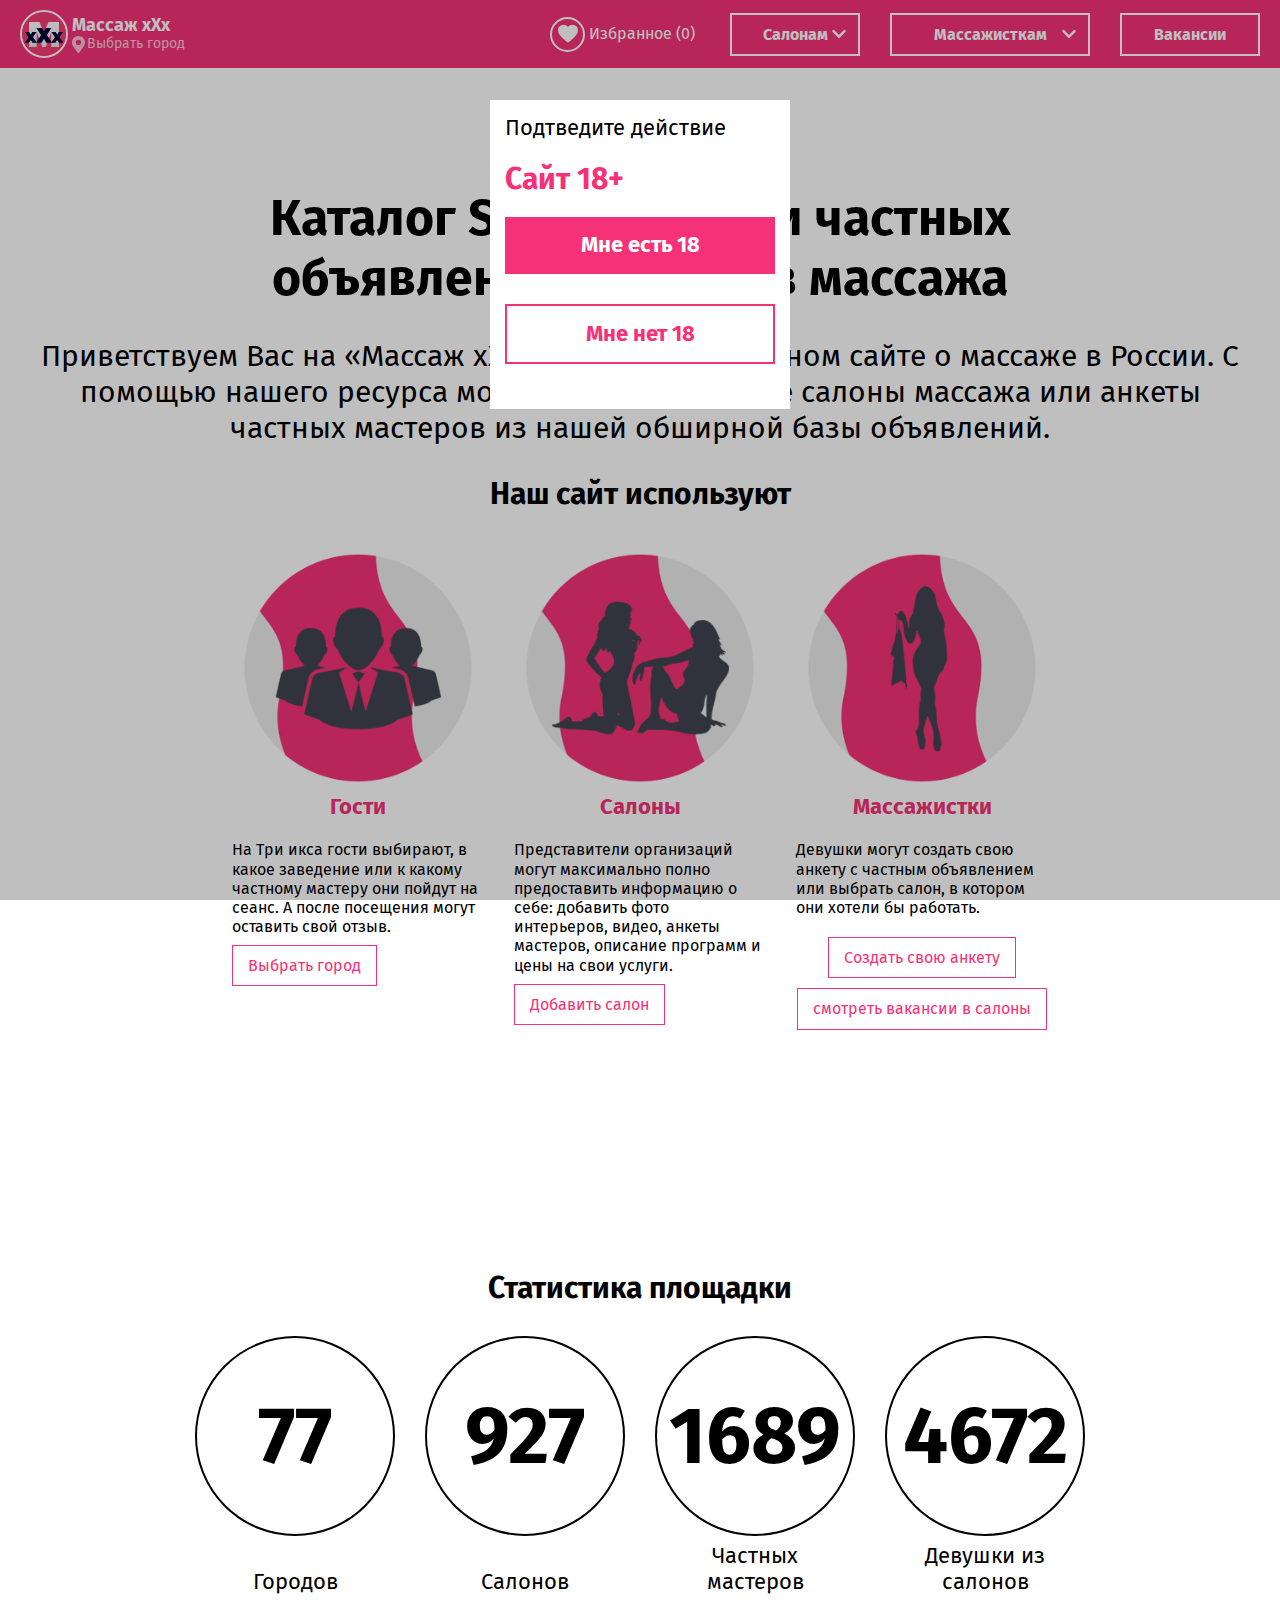
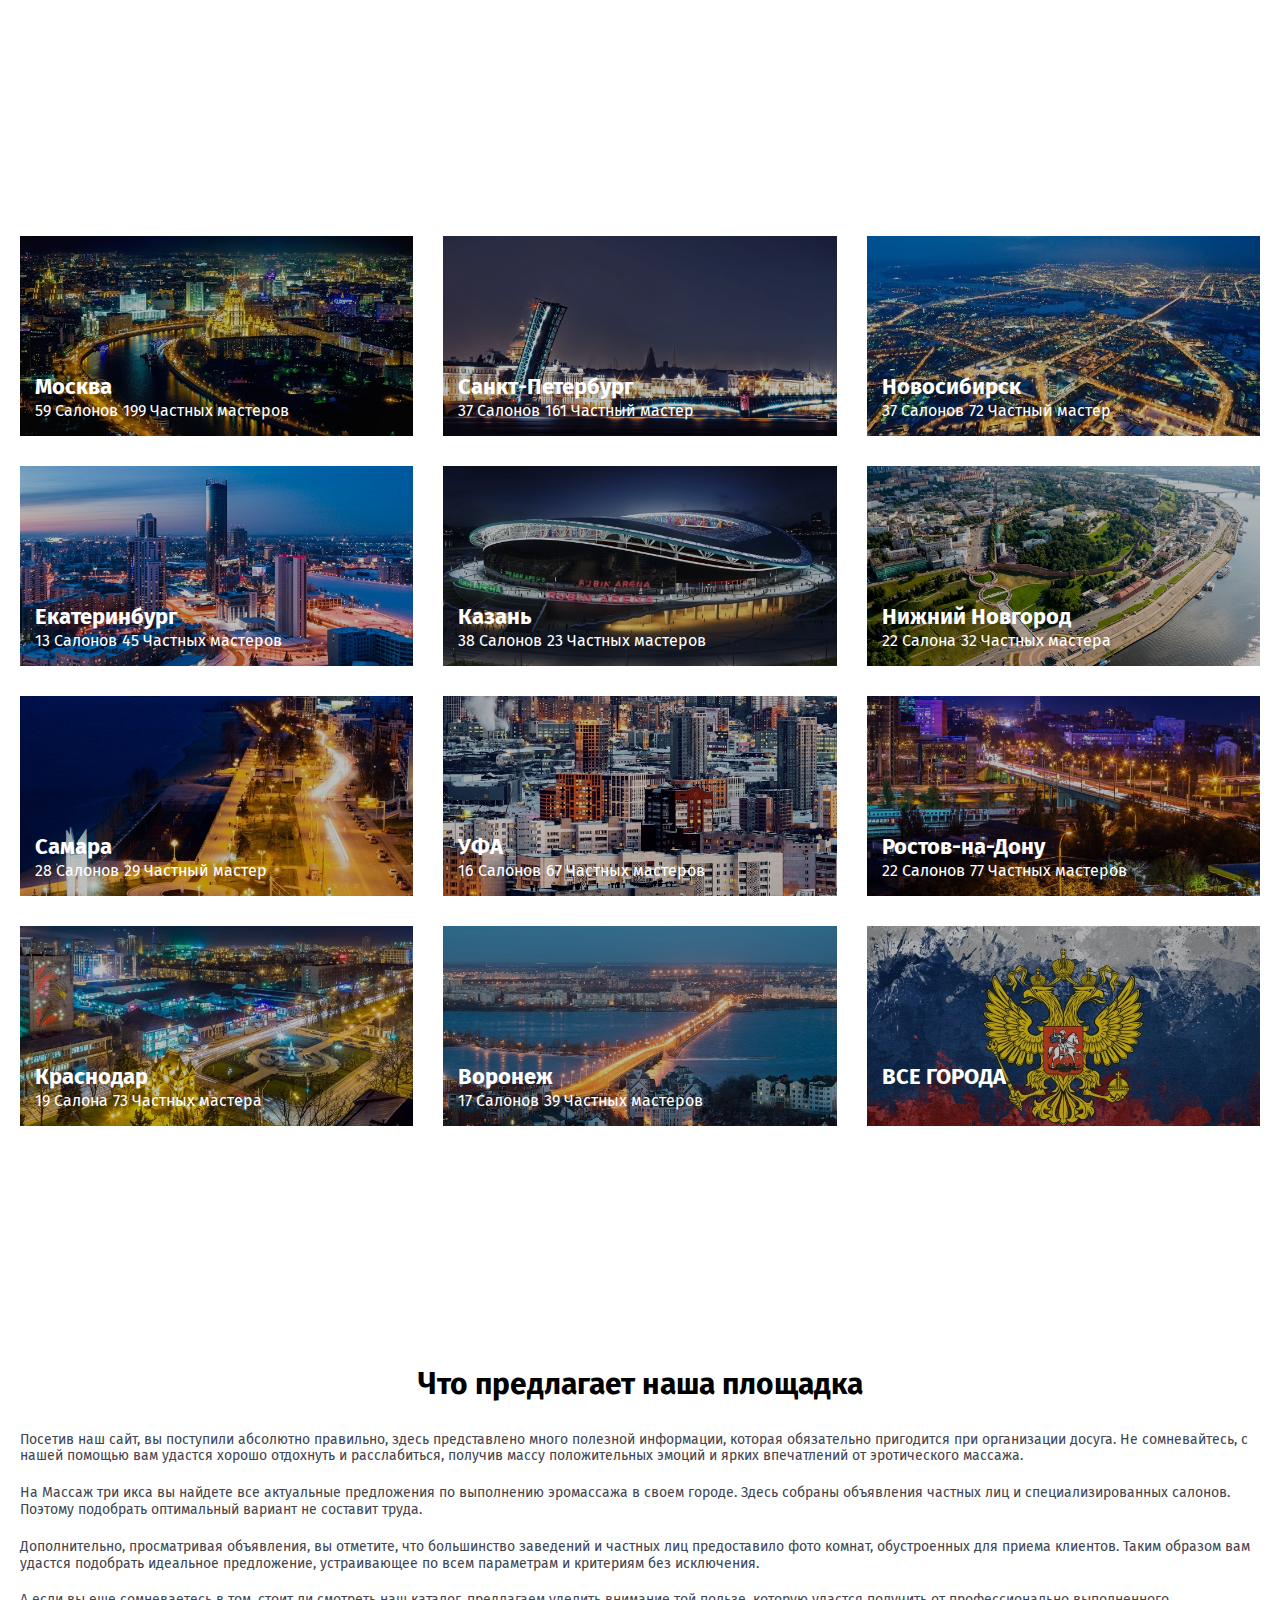
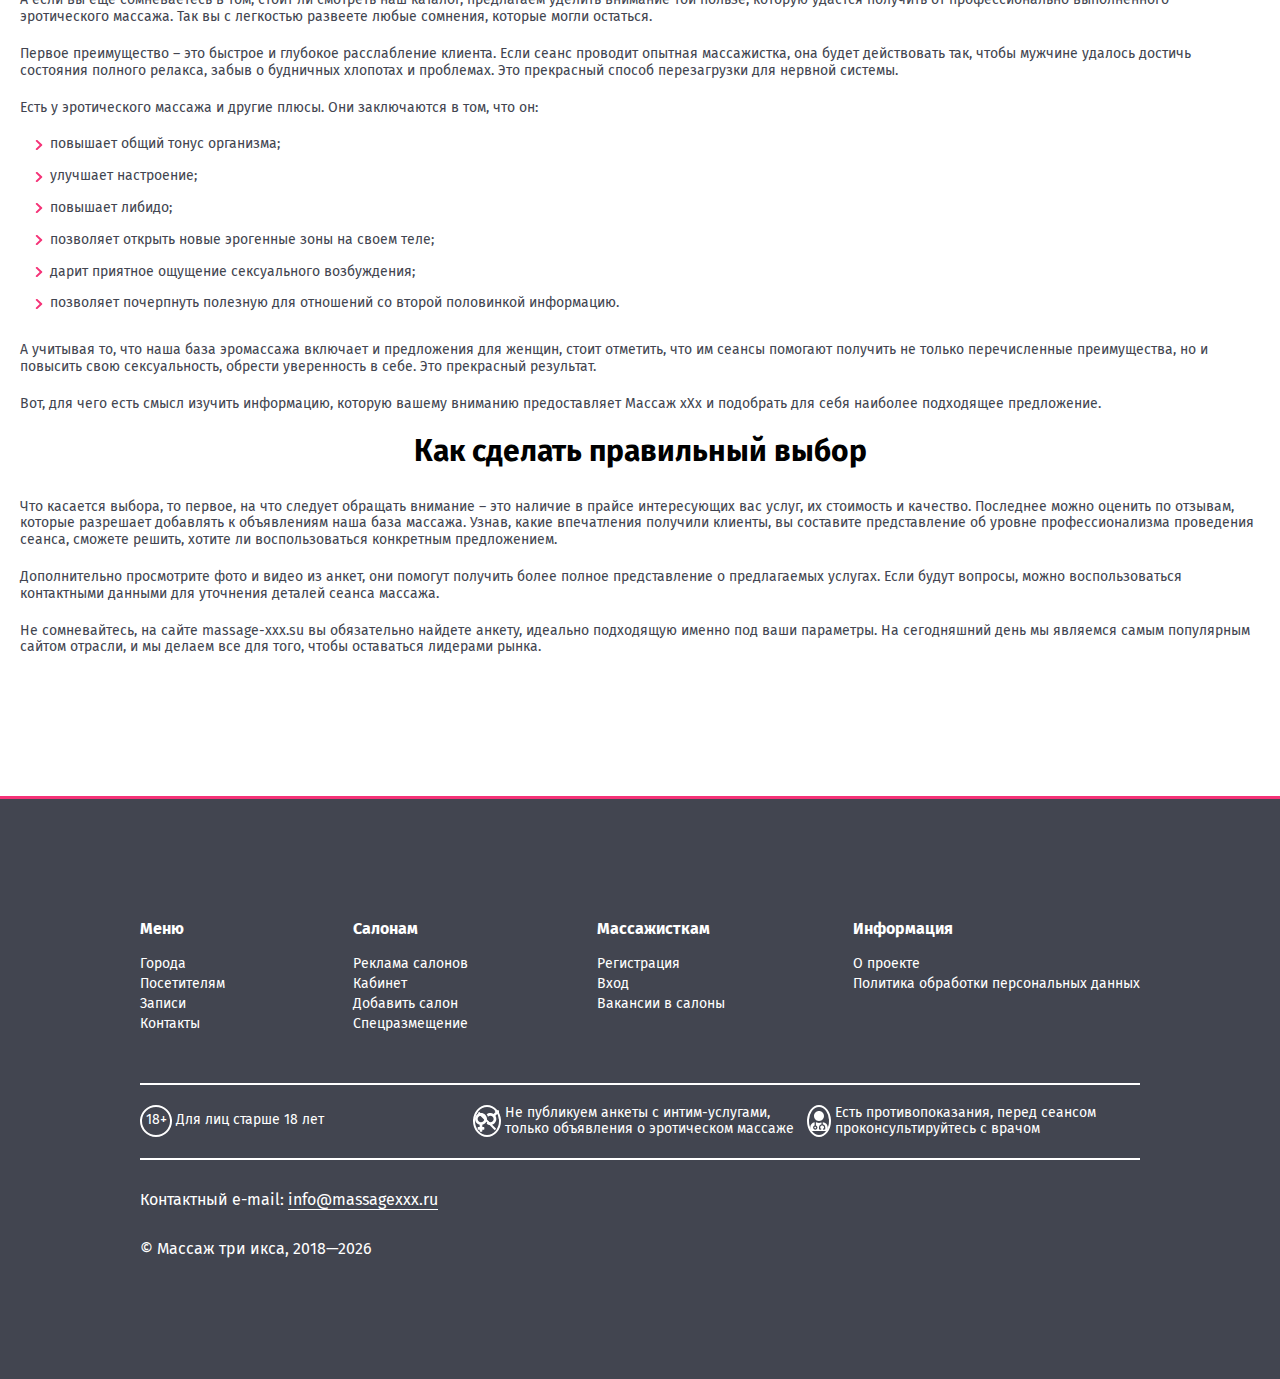
<file: index.html>
<!DOCTYPE html>
<html lang="ru">
<head>
    <meta charset="UTF-8">
    <meta name="viewport" content="width=device-width, initial-scale=1.0">
    <meta name="description" content="Салоны ">
    <title>SPA салоны</title>
    <link rel="stylesheet" href="assets/css/style.css">
</head>
<body>
    <div class="body__container">
        <div class="select__cities select-hide ">
            <div class="select__cities-dialog">
                <div class="select__cities-close">Закрыть</div>
                <div class="select__cities-search">
                    <form class="select__cities-form">
                        <input type="search" class="select__cities-input" placeholder="Введите название города">
                    </form>
                </div>
                <div class="select__cities-wrapper">
                    <!-- 1 -->
                    <div class="select__cities-blocks">
                        <div class="select__cities-block">
                            <div class="select__cities-block--right">
                                <a href="#" class="select__cities-block-сity">Москва</a>
                                <a href="#" class="select__cities-block-сity">Санкт-Петербург</a>
                            </div>                   
                        </div>
                        <div class="select__cities-block">
                            <h4 class="select__cities-block--letter">А</h4>
                            <div class="select__cities-block--right">
                                <a href="#" class="select__cities-block-сity">Алматы</a>
                                <a href="#" class="select__cities-block-сity">Альметьевск</a>
                                <a href="#" class="select__cities-block-сity">Анапа</a>
                                <a href="#" class="select__cities-block-сity">Астрахань</a>
                            </div>                    
                        </div>
                        <div class="select__cities-block">
                            <h4 class="select__cities-block--letter">Б</h4>
                            <div class="select__cities-block--right">
                                <a href="#" class="select__cities-block-сity">Балашиха</a>
                                <a href="#" class="select__cities-block-сity">Барнаул</a>
                                <a href="#" class="select__cities-block-сity">Белгород</a>
                            </div>                    
                        </div>
                        <div class="select__cities-block">
                            <h4 class="select__cities-block--letter">В</h4>
                            <div class="select__cities-block--right">
                                <a href="#" class="select__cities-block-сity">Владивосток</a>
                                <a href="#" class="select__cities-block-сity">Волгоград</a>
                                <a href="#" class="select__cities-block-сity">Вологда</a>
                                <a href="#" class="select__cities-block-сity">Воронеж</a>
                            </div>                    
                        </div>
                        <div class="select__cities-block">
                            <h4 class="select__cities-block--letter">Д</h4>
                            <div class="select__cities-block--right">
                                <a href="#" class="select__cities-block-сity">Домодедово</a>
                            </div>                    
                        </div>
                        <div class="select__cities-block">
                            <h4 class="select__cities-block--letter">Е</h4>
                            <div class="select__cities-block--right">
                                <a href="#" class="select__cities-block-сity">Екатеринбург</a>
                            </div>                    
                        </div>
                    </div>
                    <!-- 2 -->
                    <div class="select__cities-blocks">
                        <div class="select__cities-block">
                            <h4 class="select__cities-block--letter">З</h4>
                            <div class="select__cities-block--right">
                                <a href="#" class="select__cities-block-сity">Зеленоград</a>
                            </div>                    
                        </div>
                        <div class="select__cities-block">
                            <h4 class="select__cities-block--letter">И</h4>
                            <div class="select__cities-block--right">
                                <a href="#" class="select__cities-block-сity">Ижевск</a>
                                <a href="#" class="select__cities-block-сity">Иркутск</a>
                            </div>                    
                        </div>
                        <div class="select__cities-block">
                            <h4 class="select__cities-block--letter">К</h4>
                            <div class="select__cities-block--right">
                                <a href="#" class="select__cities-block-сity">Казань</a>
                                <a href="#" class="select__cities-block-сity">Калининград</a>
                                <a href="#" class="select__cities-block-сity">Калуга</a>
                                <a href="#" class="select__cities-block-сity">Кемерово</a>
                                <a href="#" class="select__cities-block-сity">Киров</a>
                                <a href="#" class="select__cities-block-сity">Королев</a>
                                <a href="#" class="select__cities-block-сity">Красногорск</a>
                                <a href="#" class="select__cities-block-сity">Краснодар</a>
                                <a href="#" class="select__cities-block-сity">Красноярск</a>
                                <a href="#" class="select__cities-block-сity">Курган</a>
                            </div>                    
                        </div>
                        <div class="select__cities-block">
                            <h4 class="select__cities-block--letter">Л</h4>
                            <div class="select__cities-block--right">
                                <a href="#" class="select__cities-block-сity">Липецк</a>
                                <a href="#" class="select__cities-block-сity">Люберцы</a>
                            </div>                    
                        </div>
                        <div class="select__cities-block">
                            <h4 class="select__cities-block--letter">Е</h4>
                            <div class="select__cities-block--right">
                                <a href="#" class="select__cities-block-сity">Екатеринбург</a>
                            </div>                    
                        </div>
                    </div>
                    <!-- 3 -->
                    <div class="select__cities-blocks">
                        <div class="select__cities-block">
                            <h4 class="select__cities-block--letter">М</h4>
                            <div class="select__cities-block--right">
                                <a href="#" class="select__cities-block-сity">Магнитогорск</a>
                                <a href="#" class="select__cities-block-сity">Москва</a>
                                <a href="#" class="select__cities-block-сity">Мурманск</a>
                                <a href="#" class="select__cities-block-сity">Мытищи</a>
                            </div>                    
                        </div>
                        <div class="select__cities-block">
                            <h4 class="select__cities-block--letter">Н</h4>
                            <div class="select__cities-block--right">
                                <a href="#" class="select__cities-block-сity">Набережные Челны</a>
                                <a href="#" class="select__cities-block-сity">Нефтекамск</a>
                                <a href="#" class="select__cities-block-сity">Нефтеюганск</a>
                                <a href="#" class="select__cities-block-сity">Нижневартовск</a>
                                <a href="#" class="select__cities-block-сity">Нижний Новгород</a>
                                <a href="#" class="select__cities-block-сity">Нижний Тагил</a>
                                <a href="#" class="select__cities-block-сity">Новокузнецк</a>
                                <a href="#" class="select__cities-block-сity">Новороссийск</a>
                                <a href="#" class="select__cities-block-сity">Новосибирск</a>
                                <a href="#" class="select__cities-block-сity">Нягань</a>                                
                            </div>                    
                        </div>
                        <div class="select__cities-block">
                            <h4 class="select__cities-block--letter">О</h4>
                            <div class="select__cities-block--right">
                                <a href="#" class="select__cities-block-сity">Одинцово</a>
                                <a href="#" class="select__cities-block-сity">Омск</a>
                                <a href="#" class="select__cities-block-сity">Оренбург</a>
                            </div>                    
                        </div>
                        <div class="select__cities-block">
                            <h4 class="select__cities-block--letter">Л</h4>
                            <div class="select__cities-block--right">
                                <a href="#" class="select__cities-block-сity">Липецк</a>
                                <a href="#" class="select__cities-block-сity">Люберцы</a>
                            </div>                    
                        </div>
                        <div class="select__cities-block">
                            <h4 class="select__cities-block--letter">Е</h4>
                            <div class="select__cities-block--right">
                                <a href="#" class="select__cities-block-сity">Екатеринбург</a>
                            </div>                    
                        </div>
                    </div>
                    <!-- 4 -->
                    <div class="select__cities-blocks">
                        <div class="select__cities-block">
                            <h4 class="select__cities-block--letter">П</h4>
                            <div class="select__cities-block--right">
                                <a href="#" class="select__cities-block-сity">Пермь</a>
                                <a href="#" class="select__cities-block-сity">Подольск</a>
                                <a href="#" class="select__cities-block-сity">Пятигорск</a>
                            </div>                    
                        </div>
                        <div class="select__cities-block">
                            <h4 class="select__cities-block--letter">Р</h4>
                            <div class="select__cities-block--right">
                                <a href="#" class="select__cities-block-сity">Раменское</a>
                                <a href="#" class="select__cities-block-сity">Ростов-на-Дону</a>
                                <a href="#" class="select__cities-block-сity">Рязань</a>                                
                            </div>                    
                        </div>
                        <div class="select__cities-block">
                            <h4 class="select__cities-block--letter">С</h4>
                            <div class="select__cities-block--right">
                                <a href="#" class="select__cities-block-сity">Самара</a>
                                <a href="#" class="select__cities-block-сity">Санкт-Петербург</a>
                                <a href="#" class="select__cities-block-сity">Саратов</a>
                                <a href="#" class="select__cities-block-сity">Севастополь</a>
                                <a href="#" class="select__cities-block-сity">Симферополь</a>
                                <a href="#" class="select__cities-block-сity">Сочи</a>
                                <a href="#" class="select__cities-block-сity">Ставрополь</a>
                                <a href="#" class="select__cities-block-сity">Стерлитамак</a>
                                <a href="#" class="select__cities-block-сity">Сургут</a>
                                <a href="#" class="select__cities-block-сity">Сыктывкар</a>
                            </div>                    
                        </div>
                    </div>
                    <!-- 5 -->
                    <div class="select__cities-blocks">
                        <div class="select__cities-block">
                            <h4 class="select__cities-block--letter">Т</h4>
                            <div class="select__cities-block--right">
                                <a href="#" class="select__cities-block-сity">Тверь</a>
                                <a href="#" class="select__cities-block-сity">Тольятти</a>
                                <a href="#" class="select__cities-block-сity">Томск</a>
                                <a href="#" class="select__cities-block-сity">Тула</a>
                                <a href="#" class="select__cities-block-сity">Тюмень</a>
                            </div>                    
                        </div>
                        <div class="select__cities-block">
                            <h4 class="select__cities-block--letter">У</h4>
                            <div class="select__cities-block--right">
                                <a href="#" class="select__cities-block-сity">Ульяновск</a>
                                <a href="#" class="select__cities-block-сity">Уфа</a>                                
                            </div>                    
                        </div>
                        <div class="select__cities-block">
                            <h4 class="select__cities-block--letter">Х</h4>
                            <div class="select__cities-block--right">
                                <a href="#" class="select__cities-block-сity">Хабаровск</a>
                                <a href="#" class="select__cities-block-сity">Химки</a>                                
                            </div>                    
                        </div>
                        <div class="select__cities-block">
                            <h4 class="select__cities-block--letter">Ч</h4>
                            <div class="select__cities-block--right">
                                <a href="#" class="select__cities-block-сity">Чебоксары</a>
                                <a href="#" class="select__cities-block-сity">Челябинск</a>   
                                 <a href="#" class="select__cities-block-сity">Чита</a>                              
                            </div>                    
                        </div>
                        <div class="select__cities-block">
                            <h4 class="select__cities-block--letter">Ш</h4>
                            <div class="select__cities-block--right">
                                <a href="#" class="select__cities-block-сity">Шерегеш</a>                             
                            </div>                    
                        </div>
                        <div class="select__cities-block">
                            <h4 class="select__cities-block--letter">Я</h4>
                            <div class="select__cities-block--right">
                                <a href="#" class="select__cities-block-сity">Якутск</a>      
                                <a href="#" class="select__cities-block-сity">Ялта</a>  
                                <a href="#" class="select__cities-block-сity">Ярославль</a>                          
                            </div>                    
                        </div>
                    </div>
                </div>
                
            </div>
            
            
        </div>
        <div class="popup">
            <div class="popup__dialog">
                <div class="popup__content">
                    <h2 class="popup__content-title">Подтведите действие</h2>
                    <h2 class="popup__content-subtitle">Сайт 18+</h2>
                    <button class="popup__content-btn popup__content-primary" id="btn-18">Мне есть 18</button>
                    <a href="no18.html" class="popup__content-btn popup__content-secondery" id="btn-17">Мне нет 18</a>
                </div>
            </div>
        </div>
        <header class="header" id="header">
            <div class="container">
                <div class="header__wrapper">
                    <div href="index.html" class="header__logo">
                        <img src="assets/icons/logo.svg" alt="Логотип сайта" width="48" height="48" class="custom-logo">
                        <div class="header__logo-wrapper">
                            <span class="header__logo-text">Массаж хХх</span>
                            <span class="header__logo-select">Выбрать город</span>
                        </div>                        
                    </div>
                    <div class="header__right">
                        <a href="#" class="header__favorites">
                            <div class="header__favorites-icons">
                                <img src="assets/icons/header__favorites.svg" alt="Избранное" width="24" height="24">
                            </div>                            
                            <div class="header__favorites-text">Избранное</div>
                            <span class="header__favorites-count">(0)</span>
                        </a> 
                        <nav class="header__nav">
                            <ul>
                                <li>
                                    <a href="#">Салонам</a>
                                    <ul>
                                        <li><a href="#">Кабинет</a></li>
                                        <li><a href="#">Реклама салонов</a></li>
                                        <li><a href="#">Добавить салон</a></li>
                                        <li><a href="#">Спецразмещение</a></li>
                                    </ul>
                                </li>
                                <li>
                                    <a href="#">Массажисткам</a>
                                    <ul>
                                        <li><a href="#">Вход</a></li>
                                        <li><a href="#">Регистрация</a></li>
                                        <li><a href="#">Добавить салон</a></li>
                                        <li><a href="#">Спецразмещение</a></li>
                                    </ul>
                                </li>
                                <li>
                                    <a href="#">Вакансии</a>
                                </li>
                            </ul>
                        </nav>   
                        <div class="hamburger">
                            <span></span>
                            <span></span>
                            <span></span>
                        </div>                     
                    </div>                          
                </div>
            </div>
            <nav class="header__nav-mobile">
                <ul>
                    <li>
                        <a href="#">Салонам</a>
                        <ul>
                            <li><a href="#">Кабинет</a></li>
                            <li><a href="#">Реклама салонов</a></li>
                            <li><a href="#">Добавить салон</a></li>
                            <li><a href="#">Спецразмещение</a></li>
                        </ul>
                    </li>
                    <li>
                        <a href="#">Массажисткам</a>
                        <ul>
                            <li><a href="#">Вход</a></li>
                            <li><a href="#">Регистрация</a></li>
                            <li><a href="#">Добавить салон</a></li>
                            <li><a href="#">Спецразмещение</a></li>
                        </ul>
                    </li>
                    <li>
                        <a href="#">Вакансии</a>
                    </li>
                </ul>
            </nav>
        </header>
        <main class="content">
            <section class="main" id="main">
                <div class="container">
                    <h1 class="main__title">Каталог SPA салонов и частных объявлений мастеров массажа</h1>
                    <p class="main__descr">Приветствуем Вас на «Массаж хХх» – самом популярном сайте о массаже в России. С помощью нашего ресурса можно выбрать лучшие салоны массажа или анкеты частных мастеров из нашей обширной базы объявлений.</p>
                    <h2 class="main__subtitle title">Наш сайт используют</h2>
                    <div class="main__users">
                        <!-- 1 пользователи -->
                        <div class="main__users-user">
                            <div class="main__users-user--img">
                                <img src="assets/img/guest.png" alt="Массажный салон используют гости" width="252" height="252">
                            </div>
                            <h3 class="main__users-user--title title">Гости</h3>
                            <div class="main__users-user--descr">На Три икса гости выбирают, в какое заведение или к какому частному мастеру они пойдут на сеанс. А после посещения могут оставить свой отзыв.</div>
                            <a href="#" class="main__users-user--cytis">Выбрать город</a>
                        </div>
                        <!-- 2 пользователи -->
                        <div class="main__users-user">
                            <div class="main__users-user--img">
                                <img src="assets/img/salons.png" alt="Наш сайт используют другие салоны" width="252" height="252">
                            </div>
                            <h3 class="main__users-user--title">Салоны</h3>
                            <div class="main__users-user--descr">Представители организаций могут максимально полно предоставить информацию о себе: добавить фото интерьеров, видео, анкеты мастеров, описание программ и цены на свои услуги.</div>
                            <a href="#" class="main__users-user--cytis">Добавить салон</a>
                        </div>
                         <!-- 3 пользователи -->
                        <div class="main__users-user">
                            <div class="main__users-user--img">
                                <img src="assets/img/masseuses.png" alt="Наш сайт используют Массажистки" width="252" height="252">
                            </div>
                            <h3 class="main__users-user--title">Массажистки</h3>
                            <div class="main__users-user--descr">Девушки могут создать свою анкету с частным объявлением или выбрать салон, в котором они хотели бы работать.</div>
                            <div class="main__users-user--buttons">
                                <a href="#" class="main__users-user--cytis">Создать свою анкету</a>
                                <a href="#" class="main__users-user--cytis">смотреть вакансии в салоны</a>
                            </div>                            
                        </div>
                    </div>
                </div>
            </section>
            <section class="statistic">
                <div class="container">
                    <div class="statistic__title title">Статистика площадки</div>
                    <div class="statistic__wrapper">
                        <!-- города -->
                        <div class="statistic__item">
                            <div class="statistic__item-number">77</div>
                            <div class="statistic__item-title">Городов</div>
                        </div>
                        <!-- Салонов -->
                        <div class="statistic__item">
                            <div class="statistic__item-number">927</div>
                            <div class="statistic__item-title">Салонов</div>
                        </div>
                        <!-- Частных мастеров -->
                        <div class="statistic__item">
                            <div class="statistic__item-number">1689</div>
                            <div class="statistic__item-title">Частных мастеров</div>
                        </div>
                        <!-- Девушки из салонов -->
                        <div class="statistic__item">
                            <div class="statistic__item-number">4672</div>
                            <div class="statistic__item-title">Девушки из салонов</div>
                        </div>
                    </div>
                </div>
            </section>
            <section class="cities">
                <div class="container">
                    <div class="cities__grid">
                        <!-- 1 город -->
                        <a href="#" class="cities__item">
                            <div class="cities__item-img">
                                <img src="assets/img/city/eroticheskiy-massazh-v-moscow_lg.jpg" alt="Эротьический массавж в Москве" width="262" height="196" loading="lazy">
                            </div>
                            <h3 class="cities__item-title">Москва</h3>
                            <div class="cities__item-bottom">
                                <span class="cities__item-bottom--info">59 Салонов</span>
                                <span class="cities__item-bottom--info">199 Частных мастеров</span>
                            </div>
                        </a>
                         <!-- 2 город -->
                        <a href="#" class="cities__item">
                            <div class="cities__item-img">
                                <img src="assets/img/city/eroticheskiy-massazh-v-spb_lg.jpg" alt="Эротьический массавж в Москве" width="262" height="196" loading="lazy">
                            </div>
                            <h3 class="cities__item-title">Санкт-Петербург</h3>
                            <div class="cities__item-bottom">
                                <span class="cities__item-bottom--info">37 Салонов</span>
                                <span class="cities__item-bottom--info">161 Частный мастер</span>
                            </div>
                        </a>
                        <!-- 3город -->
                        <a href="#" class="cities__item">
                            <div class="cities__item-img">
                                <img src="assets/img/city/eroticheskiy-massazh-v-novosibirske_lg.jpg" alt="Эротьический массавж в Москве" width="262" height="196" loading="lazy">
                            </div>
                            <h3 class="cities__item-title">Новосибирск</h3>
                            <div class="cities__item-bottom">
                                <span class="cities__item-bottom--info">37 Салонов</span>
                                <span class="cities__item-bottom--info">72 Частный мастер</span>
                            </div>
                        </a>
                        <!-- 4город -->
                        <a href="#" class="cities__item">
                            <div class="cities__item-img">
                                <img src="assets/img/city/eroticheskiy-massazh-v-ekaterinburge.jpg" alt="Эротьический массавж в Москве" width="262" height="196" loading="lazy">
                            </div>
                            <h3 class="cities__item-title">Екатеринбург</h3>
                            <div class="cities__item-bottom">
                                <span class="cities__item-bottom--info">13 Салонов</span>
                                <span class="cities__item-bottom--info">45 Частных мастеров</span>
                            </div>
                        </a>
                        <!-- 5город -->
                        <a href="#" class="cities__item">
                            <div class="cities__item-img">
                                <img src="assets/img/city/eroticheskiy-massazh-v-kazani_lg.jpg" alt="Эротьический массавж в Москве" width="262" height="196" loading="lazy">
                            </div>
                            <h3 class="cities__item-title">Казань</h3>
                            <div class="cities__item-bottom">
                                <span class="cities__item-bottom--info">38 Салонов</span>
                                <span class="cities__item-bottom--info">23 Частных мастеров</span>
                            </div>
                        </a>
                         <!-- 6 город -->
                        <a href="#" class="cities__item">
                            <div class="cities__item-img">
                                <img src="assets/img/city/eroticheskiy-massazh-v-nizhnem-novgorode_lg.jpg" alt="Эротьический массавж в Москве" width="262" height="196" loading="lazy">
                            </div>
                            <h3 class="cities__item-title">Нижний Новгород</h3>
                            <div class="cities__item-bottom">
                                <span class="cities__item-bottom--info">22 Салона</span>
                                <span class="cities__item-bottom--info">32 Частных мастера</span>
                            </div>
                        </a>
                        <!-- 7 город -->
                        <a href="#" class="cities__item">
                            <div class="cities__item-img">
                                <img src="assets/img/city/eroticheskiy-massazh-v-samare_lg.jpg" alt="Эротьический массавж в Москве" width="262" height="196" loading="lazy">
                            </div>
                            <h3 class="cities__item-title">Самара</h3>
                            <div class="cities__item-bottom">
                                <span class="cities__item-bottom--info">28 Салонов</span>
                                <span class="cities__item-bottom--info">29 Частный мастер</span>
                            </div>
                        </a>
                        <!-- 8 город -->
                        <a href="#" class="cities__item">
                            <div class="cities__item-img">
                                <img src="assets/img/city/eroticheskiy-massazh-v-ufe_lg.jpg" alt="Эротьический массавж в УФЕ" width="262" height="196" loading="lazy">
                            </div>
                            <h3 class="cities__item-title">УФА</h3>
                            <div class="cities__item-bottom">
                                <span class="cities__item-bottom--info">16 Салонов</span>
                                <span class="cities__item-bottom--info">67 Частных мастеров</span>
                            </div>
                        </a>
                        <!-- 9город -->
                        <a href="#" class="cities__item">
                            <div class="cities__item-img">
                                <img src="assets/img/city/eroticheskiy-massazh-v-rostove_lg.jpg" alt="Эротьический массавж в Москве" width="262" height="196" loading="lazy">
                            </div>
                            <h3 class="cities__item-title">Ростов-на-Дону</h3>
                            <div class="cities__item-bottom">
                                <span class="cities__item-bottom--info">22 Салонов</span>
                                <span class="cities__item-bottom--info">77 Частных мастеров</span>
                            </div>
                        </a>
                         <!-- 10 город -->
                        <a href="#" class="cities__item">
                            <div class="cities__item-img">
                                <img src="assets/img/city/eroticheskiy-massazh-v-krasnodare_lg.jpg" alt="Эротьический массавж в Краснодаре" width="262" height="196" loading="lazy">
                            </div>
                            <h3 class="cities__item-title">Краснодар</h3>
                            <div class="cities__item-bottom">
                                <span class="cities__item-bottom--info">19 Салона</span>
                                <span class="cities__item-bottom--info">73 Частных мастера</span>
                            </div>
                        </a>
                        <!-- 11 город -->
                        <a href="#" class="cities__item">
                            <div class="cities__item-img">
                                <img src="assets/img/city/eroticheskiy-massazh-v-voronezhe_lg.jpg" alt="Эротьический массавж в Воронеже" width="262" height="196" loading="lazy">
                            </div>
                            <h3 class="cities__item-title">Воронеж</h3>
                            <div class="cities__item-bottom"> 
                                <span class="cities__item-bottom--info">17 Салонов</span>
                                <span class="cities__item-bottom--info">39 Частных мастеров</span>
                            </div>
                        </a>
                        <!-- 12 город -->
                        <a href="#" class="cities__item">
                            <div class="cities__item-img">
                                <img src="assets/img/city/goroda-massagexxx_lg.jpg" alt="Эротьический во всех городах России" width="262" height="196" loading="lazy">
                            </div>
                            <h3 class="cities__item-title">ВСЕ ГОРОДА</h3>
                        </a>
                    </div>
                </div>
            </section>
            <section class="about">
                <div class="container">
                    <h2 class="about__title title">Что предлагает наша площадка</h2>
                    <div class="about__information">
                        <p class="about__information-paragraph">Посетив наш сайт, вы поступили абсолютно правильно, здесь представлено много полезной информации, которая обязательно пригодится при организации досуга. Не сомневайтесь, с нашей помощью вам удастся хорошо отдохнуть и расслабиться, получив массу положительных эмоций и ярких впечатлений от эротического массажа.</p>
                        <p class="about__information-paragraph">На Массаж три икса вы найдете все актуальные предложения по выполнению эромассажа в своем городе. Здесь собраны объявления частных лиц и специализированных салонов. Поэтому подобрать оптимальный вариант не составит труда.</p>
                        <p class="about__information-paragraph">Дополнительно, просматривая объявления, вы отметите, что большинство заведений и частных лиц предоставило фото комнат, обустроенных для приема клиентов. Таким образом вам удастся подобрать идеальное предложение, устраивающее по всем параметрам и критериям без исключения.</p>
                        <p class="about__information-paragraph">А если вы еще сомневаетесь в том, стоит ли смотреть наш каталог, предлагаем уделить внимание той пользе, которую удастся получить от профессионально выполненного эротического массажа. Так вы с легкостью развеете любые сомнения, которые могли остаться.</p>
                        <p class="about__information-paragraph">Первое преимущество – это быстрое и глубокое расслабление клиента. Если сеанс проводит опытная массажистка, она будет действовать так, чтобы мужчине удалось достичь состояния полного релакса, забыв о будничных хлопотах и проблемах. Это прекрасный способ перезагрузки для нервной системы.</p>
                        <p class="about__information-paragraph">Есть у эротического массажа и другие плюсы. Они заключаются в том, что он:</p>
                        <ul class="about__information-list">
                            <li class="about__information-list--item">повышает общий тонус организма;</li>
                            <li class="about__information-list--item">улучшает настроение;</li>
                            <li class="about__information-list--item">повышает либидо;</li>
                            <li class="about__information-list--item">позволяет открыть новые эрогенные зоны на своем теле;</li>
                            <li class="about__information-list--item">дарит приятное ощущение сексуального возбуждения;</li>
                            <li class="about__information-list--item">позволяет почерпнуть полезную для отношений со второй половинкой информацию.</li>
                        </ul>
                        <p class="about__information-paragraph">А учитывая то, что наша база эромассажа включает и предложения для женщин, стоит отметить, что им сеансы помогают получить не только перечисленные преимущества, но и повысить свою сексуальность, обрести уверенность в себе. Это прекрасный результат.</p>
                        <p class="about__information-paragraph">Вот, для чего есть смысл изучить информацию, которую вашему вниманию предоставляет Массаж хХх и подобрать для себя наиболее подходящее предложение.</p>
                        <h2 class="about__information-title title">Как сделать правильный выбор</h2>
                        <p class="about__information-paragraph">Что касается выбора, то первое, на что следует обращать внимание – это наличие в прайсе интересующих вас услуг, их стоимость и качество. Последнее можно оценить по отзывам, которые разрешает добавлять к объявлениям наша база массажа. Узнав, какие впечатления получили клиенты, вы составите представление об уровне профессионализма проведения сеанса, сможете решить, хотите ли воспользоваться конкретным предложением.</p>
                        <p class="about__information-paragraph">Дополнительно просмотрите фото и видео из анкет, они помогут получить более полное представление о предлагаемых услугах. Если будут вопросы, можно воспользоваться контактными данными для уточнения деталей сеанса массажа.</p>
                        <p class="about__information-paragraph">Не сомневайтесь, на сайте massage-xxx.su вы обязательно найдете анкету, идеально подходящую именно под ваши параметры. На сегодняшний день мы являемся самым популярным сайтом отрасли, и мы делаем все для того, чтобы оставаться лидерами рынка.</p>
                    </div>
                </div>
            </section>          
        </main>
        <footer class="footer">
                <div class="container">
                    <div class="footer__wrapper">
                        <nav class="footer__nav">
                            <a href="#" class="footer__nav-title">Меню</a>
                            <ul>
                                <li><a href="#">Города</a></li>
                                <li><a href="#">Посетителям</a></li>
                                <li><a href="#">Записи</a></li>
                                <li><a href="#">Контакты</a></li>
                            </ul>
                        </nav>
                        <nav class="footer__nav">
                            <a href="#" class="footer__nav-title">Салонам</a>
                            <ul>
                                <li><a href="#">Реклама салонов</a></li>
                                <li><a href="#">Кабинет</a></li>
                                <li><a href="#">Добавить салон</a></li>
                                <li><a href="#">Спецразмещение</a></li>
                            </ul>
                        </nav>
                        <nav class="footer__nav">
                            <a href="#" class="footer__nav-title">Массажисткам</a>
                            <ul>
                                <li><a href="#">Регистрация</a></li>
                                <li><a href="#">Вход</a></li>
                                <li><a href="#">Вакансии в салоны</a></li>
                            </ul>
                        </nav>
                        <nav class="footer__nav">
                            <a href="#" class="footer__nav-title">Информация</a>
                            <ul>
                                <li><a href="#">О проекте</a></li>
                                <li><a href="#">Политика обработки персональных данных</a></li>
                            </ul>
                        </nav>
                    </div>
                    <div class="footer__warning">
                        <!-- 1 -->
                        <div class="footer__warning-item">
                            <div class="footer__warning-item--text">18+</div>
                            <h4 class="footer__warning-item--info">Для лиц старше 18 лет</h4>
                        </div>
                        <!-- 2 -->
                        <div class="footer__warning-item">
                            <div class="footer__warning-item--icon">
                                <img src="assets/icons/footer__notification-icon--gender.svg" alt="Не публикуем анкеты с интим-услугами, только объявления о эротическом массаже" width="20" height="20">
                            </div>
                            <h4 class="footer__warning-item--info">Не публикуем анкеты с интим-услугами, только объявления о эротическом массаже</h4>
                        </div>
                        <!-- 3 -->
                        <div class="footer__warning-item">
                            <div class="footer__warning-item--doctor">
                                <img src="assets/icons/footer__notification-icon--doctor.svg" alt="Есть противопоказания, перед сеансом проконсультируйтесь с врачом" width="20" height="20">
                            </div>
                            <h4 class="footer__warning-item--info">Есть противопоказания, перед сеансом проконсультируйтесь с врачом</h4>
                        </div>
                    </div>
                    <div class="footer__contacts">
                        <a href="#" class="footer__contacts-email">Контактный e-mail: <span>info@massagexxx.ru</span></a>
                        <div class="footer__contacts-copy">© Массаж три икса, 2018—2026</div>
                    </div>
                </div>
        </footer>
        <a href="#main" class="top">
            <img src="assets/icons/up_white.svg" alt="Эротический массаж" width="32" height="32" loading="lazy">
        </a>
    </div>
    <script src="assets/js/script.js"></script>
</body>
</html>
</file>
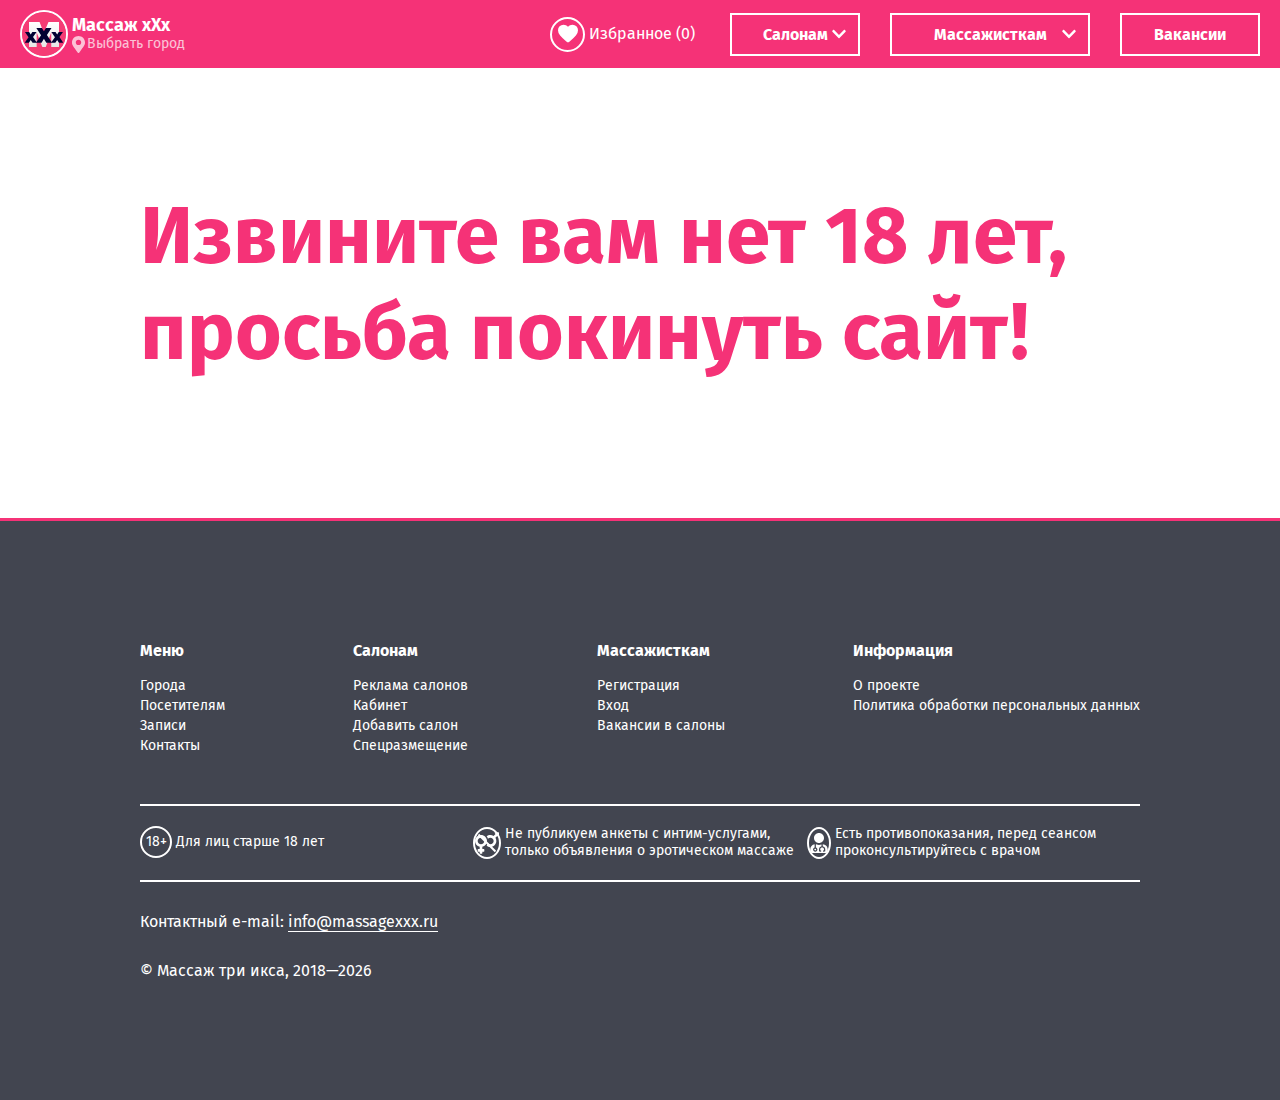
<file: no18.html>
<!DOCTYPE html>
<html lang="ru">
<head>
    <meta charset="UTF-8">
    <meta name="viewport" content="width=device-width, initial-scale=1.0">
    <meta name="description" content="Салоны ">
    <title>SPA салоны</title>
    <link rel="stylesheet" href="assets/css/style.css">
</head>
<body>
    <div class="body__container">
        <header class="header" id="header">
            <div class="container">
                <div class="header__wrapper">
                    <a href="index.html" class="header__logo">
                        <img src="assets/icons/logo.svg" alt="Логотип сайта" width="48" height="48" class="custom-logo">
                        <div class="header__logo-wrapper">
                            <span class="header__logo-text">Массаж хХх</span>
                            <span class="header__logo-select">Выбрать город</span>
                        </div>                        
                    </a>
                    <div class="header__right">
                        <a href="#" class="header__favorites">
                            <div class="header__favorites-icons">
                                <img src="assets/icons/header__favorites.svg" alt="Избранное" width="24" height="24">
                            </div>                            
                            <div class="header__favorites-text">Избранное</div>
                            <span class="header__favorites-count">(0)</span>
                        </a> 
                        <nav class="header__nav">
                            <ul>
                                <li>
                                    <a href="#">Салонам</a>
                                    <ul>
                                        <li><a href="#">Кабинет</a></li>
                                        <li><a href="#">Реклама салонов</a></li>
                                        <li><a href="#">Добавить салон</a></li>
                                        <li><a href="#">Спецразмещение</a></li>
                                    </ul>
                                </li>
                                <li>
                                    <a href="#">Массажисткам</a>
                                    <ul>
                                        <li><a href="#">Вход</a></li>
                                        <li><a href="#">Регистрация</a></li>
                                        <li><a href="#">Добавить салон</a></li>
                                        <li><a href="#">Спецразмещение</a></li>
                                    </ul>
                                </li>
                                <li>
                                    <a href="#">Вакансии</a>
                                </li>
                            </ul>
                        </nav>   
                        <div class="hamburger">
                            <span></span>
                            <span></span>
                            <span></span>
                        </div>                     
                    </div>                          
                </div>
            </div>
            <nav class="header__nav-mobile">
                <ul>
                    <li>
                        <a href="#">Салонам</a>
                        <ul>
                            <li><a href="#">Кабинет</a></li>
                            <li><a href="#">Реклама салонов</a></li>
                            <li><a href="#">Добавить салон</a></li>
                            <li><a href="#">Спецразмещение</a></li>
                        </ul>
                    </li>
                    <li>
                        <a href="#">Массажисткам</a>
                        <ul>
                            <li><a href="#">Вход</a></li>
                            <li><a href="#">Регистрация</a></li>
                            <li><a href="#">Добавить салон</a></li>
                            <li><a href="#">Спецразмещение</a></li>
                        </ul>
                    </li>
                    <li>
                        <a href="#">Вакансии</a>
                    </li>
                </ul>
            </nav>
        </header>
        <main class="content">            
            <section class="no18">
                <div class="container">
                    <h1 class="no18__title">Извините вам нет 18 лет, просьба покинуть сайт!</h1>
                </div>
            </section>
        </main>
        <footer class="footer">
                <div class="container">
                    <div class="footer__wrapper">
                        <nav class="footer__nav">
                            <a href="#" class="footer__nav-title">Меню</a>
                            <ul>
                                <li><a href="#">Города</a></li>
                                <li><a href="#">Посетителям</a></li>
                                <li><a href="#">Записи</a></li>
                                <li><a href="#">Контакты</a></li>
                            </ul>
                        </nav>
                        <nav class="footer__nav">
                            <a href="#" class="footer__nav-title">Салонам</a>
                            <ul>
                                <li><a href="#">Реклама салонов</a></li>
                                <li><a href="#">Кабинет</a></li>
                                <li><a href="#">Добавить салон</a></li>
                                <li><a href="#">Спецразмещение</a></li>
                            </ul>
                        </nav>
                        <nav class="footer__nav">
                            <a href="#" class="footer__nav-title">Массажисткам</a>
                            <ul>
                                <li><a href="#">Регистрация</a></li>
                                <li><a href="#">Вход</a></li>
                                <li><a href="#">Вакансии в салоны</a></li>
                            </ul>
                        </nav>
                        <nav class="footer__nav">
                            <a href="#" class="footer__nav-title">Информация</a>
                            <ul>
                                <li><a href="#">О проекте</a></li>
                                <li><a href="#">Политика обработки персональных данных</a></li>
                            </ul>
                        </nav>
                    </div>
                    <div class="footer__warning">
                        <!-- 1 -->
                        <div class="footer__warning-item">
                            <div class="footer__warning-item--text">18+</div>
                            <h4 class="footer__warning-item--info">Для лиц старше 18 лет</h4>
                        </div>
                        <!-- 2 -->
                        <div class="footer__warning-item">
                            <div class="footer__warning-item--icon">
                                <img src="assets/icons/footer__notification-icon--gender.svg" alt="Не публикуем анкеты с интим-услугами, только объявления о эротическом массаже" width="20" height="20">
                            </div>
                            <h4 class="footer__warning-item--info">Не публикуем анкеты с интим-услугами, только объявления о эротическом массаже</h4>
                        </div>
                        <!-- 3 -->
                        <div class="footer__warning-item">
                            <div class="footer__warning-item--doctor">
                                <img src="assets/icons/footer__notification-icon--doctor.svg" alt="Есть противопоказания, перед сеансом проконсультируйтесь с врачом" width="20" height="20">
                            </div>
                            <h4 class="footer__warning-item--info">Есть противопоказания, перед сеансом проконсультируйтесь с врачом</h4>
                        </div>
                    </div>
                    <div class="footer__contacts">
                        <a href="#" class="footer__contacts-email">Контактный e-mail: <span>info@massagexxx.ru</span></a>
                        <div class="footer__contacts-copy">© Массаж три икса, 2018—2026</div>
                    </div>
                </div>
        </footer>
    </div>
</body>
</html>
</file>
<file: assets/css/style.css>
@charset "UTF-8";
@import url("https://fonts.googleapis.com/css2?family=Fira+Sans:ital,wght@0,100;0,200;0,300;0,400;0,500;0,600;0,700;0,800;0,900;1,100;1,200;1,300;1,400;1,500;1,600;1,700;1,800;1,900&display=swap");
html, body {
  margin: 0;
  padding: 0;
}

html {
  scroll-behavior: smooth;
}

* {
  margin: 0;
  padding: 0;
  -webkit-box-sizing: border-box;
          box-sizing: border-box;
  font-family: "Fira Sans", sans-serif;
  font-weight: 400;
  color: #000;
}

a {
  text-decoration: none;
}

button {
  background-color: rgba(0, 0, 0, 0);
  border: none;
  cursor: pointer;
}
button:focus {
  outline: 1px solid rgba(0, 0, 0, 0);
}

input {
  display: block;
}
input:focus {
  outline: 1px solid rgba(0, 0, 0, 0);
}

label {
  display: block;
}

ul {
  list-style: none;
}

.container {
  max-width: 1400px;
  padding: 0 20px;
  margin: 0 auto;
}

.body__container {
  position: relative;
  width: 100%;
  overflow: hidden;
}

.title {
  font-weight: 700;
  font-size: 30px;
  line-height: 120%;
  color: #000;
  text-align: center;
  margin-bottom: 30px;
}

.open-menu .header__nav-mobile {
  right: 0;
}
.open-menu .hamburger span:first-child {
  top: 50%;
  -webkit-transform: translate(-50%, -50%) rotate(45deg);
          transform: translate(-50%, -50%) rotate(45deg);
}
.open-menu .hamburger span:nth-child(2) {
  opacity: 0;
}
.open-menu .hamburger span:last-child {
  top: 50%;
  -webkit-transform: translate(-50%, -50%) rotate(-45deg);
          transform: translate(-50%, -50%) rotate(-45deg);
}

.top {
  position: fixed;
  right: 50px;
  bottom: 50px;
  border-radius: 100%;
  background-color: #cecece;
  width: 60px;
  height: 60px;
  display: -webkit-box;
  display: -ms-flexbox;
  display: flex;
  -webkit-box-align: center;
      -ms-flex-align: center;
          align-items: center;
  -webkit-box-pack: center;
      -ms-flex-pack: center;
          justify-content: center;
  display: none;
}

.header {
  background-color: #f53277;
  padding: 10px 0;
  width: 100%;
  position: relative;
  -webkit-transition: all 0.4s ease;
  transition: all 0.4s ease;
  z-index: 50;
}
.header__wrapper {
  display: -webkit-box;
  display: -ms-flexbox;
  display: flex;
  -webkit-box-align: center;
      -ms-flex-align: center;
          align-items: center;
  -webkit-box-pack: justify;
      -ms-flex-pack: justify;
          justify-content: space-between;
}
.header__right {
  display: -webkit-box;
  display: -ms-flexbox;
  display: flex;
  -webkit-box-align: center;
      -ms-flex-align: center;
          align-items: center;
  -webkit-box-pack: end;
      -ms-flex-pack: end;
          justify-content: end;
  gap: 35px;
}
.header__logo {
  display: -webkit-box;
  display: -ms-flexbox;
  display: flex;
  -webkit-box-align: center;
      -ms-flex-align: center;
          align-items: center;
  -webkit-box-pack: start;
      -ms-flex-pack: start;
          justify-content: start;
  gap: 4px;
}
.header__logo-wrapper {
  display: -webkit-box;
  display: -ms-flexbox;
  display: flex;
  -webkit-box-orient: vertical;
  -webkit-box-direction: normal;
      -ms-flex-direction: column;
          flex-direction: column;
  -webkit-box-align: start;
      -ms-flex-align: start;
          align-items: start;
  -webkit-box-pack: center;
      -ms-flex-pack: center;
          justify-content: center;
}
.header__logo-text {
  font-weight: 700;
  line-height: 120%;
  font-size: 18px;
  color: #fff;
}
.header__logo-select {
  font-weight: 400;
  font-size: 14px;
  line-height: 120%;
  color: #fff;
  background-image: url("../icons/header__city.svg");
  background-repeat: no-repeat;
  padding-left: 15px;
  opacity: 0.7;
  cursor: pointer;
}
.header__favorites {
  display: -webkit-box;
  display: -ms-flexbox;
  display: flex;
  -webkit-box-align: center;
      -ms-flex-align: center;
          align-items: center;
  -webkit-box-pack: start;
      -ms-flex-pack: start;
          justify-content: start;
  gap: 4px;
}
.header__favorites-icons {
  width: 35px;
  height: 35px;
  border: 2px solid #fff;
  border-radius: 100%;
  display: -webkit-box;
  display: -ms-flexbox;
  display: flex;
  -webkit-box-align: center;
      -ms-flex-align: center;
          align-items: center;
  -webkit-box-pack: center;
      -ms-flex-pack: center;
          justify-content: center;
}
.header__favorites-icons > img {
  width: 24px;
  height: 24px;
  -o-object-fit: cover;
     object-fit: cover;
}
.header__favorites-text {
  font-weight: 400;
  font-size: 16px;
  line-height: 120%;
  color: #fff;
}
.header__favorites-count {
  font-weight: 400;
  font-size: 16px;
  line-height: 120%;
  color: #fff;
}
.header__nav > ul {
  display: -webkit-box;
  display: -ms-flexbox;
  display: flex;
  -webkit-box-align: center;
      -ms-flex-align: center;
          align-items: center;
  -webkit-box-pack: end;
      -ms-flex-pack: end;
          justify-content: end;
  gap: 30px;
}
.header__nav > ul > li {
  padding: 10px 20px;
  position: relative;
  border: 2px solid #fff;
  max-width: 200px;
  width: 200px;
  display: block;
  display: -webkit-box;
  display: -ms-flexbox;
  display: flex;
  -webkit-box-align: center;
      -ms-flex-align: center;
          align-items: center;
  -webkit-box-pack: center;
      -ms-flex-pack: center;
          justify-content: center;
}
.header__nav > ul > li:first-child {
  width: 130px;
}
.header__nav > ul > li:last-child {
  width: 140px;
}
.header__nav > ul > li:last-child::after {
  display: none;
}
.header__nav > ul > li::after {
  content: "";
  position: absolute;
  right: 10px;
  top: 50%;
  -webkit-transform: translateY(-50%);
          transform: translateY(-50%);
  width: 16px;
  height: 16px;
  background-image: url("../icons/down_white.svg");
  background-repeat: no-repeat;
  background-size: contain;
}
.header__nav > ul > li:hover {
  background-color: #fff;
}
.header__nav > ul > li:hover a {
  color: #f53277;
  position: relative;
}
.header__nav > ul > li:hover ul {
  display: block;
}
.header__nav > ul > li:hover::after {
  background-image: url("../icons/up-pink.svg");
}
.header__nav > ul > li > a {
  font-weight: 700;
  font-size: 100%;
  color: #fff;
  position: relative;
}
.header__nav > ul > li > ul {
  padding: 15px 10px;
  position: absolute;
  width: 120%;
  top: 40px;
  left: -24px;
  background-color: #fff;
  display: none;
}
.header__nav > ul > li > ul > li {
  margin-bottom: 15px;
}
.header__nav > ul > li > ul > li > a {
  font-weight: 700;
  font-size: 100%;
  line-height: 120%;
  color: #f53277;
}

.custom-logo {
  width: 48px;
  height: 48px;
  -o-object-fit: cover;
     object-fit: cover;
  border: 2px solid #fff;
  border-radius: 100%;
}

.header__nav-mobile {
  position: absolute;
  top: 0;
  right: -100%;
  background-color: #f53277;
  height: 100vh;
  width: 70%;
  padding: 70px 0 0 30px;
  z-index: 20;
  -webkit-transition: all 0.4s ease;
  transition: all 0.4s ease;
}
.header__nav-mobile > ul > li {
  display: block;
  width: 100%;
  max-width: 200px;
  margin-bottom: 30px;
}
.header__nav-mobile > ul > li:hover ul {
  display: block;
}
.header__nav-mobile > ul > li:hover a::after {
  background-image: url("../icons/arrow-1.svg");
}
.header__nav-mobile > ul > li > a {
  display: block;
  font-weight: 700;
  font-size: 16px;
  color: #fff;
  position: relative;
}
.header__nav-mobile > ul > li > a::after {
  content: "";
  position: absolute;
  top: 50%;
  right: 0;
  -webkit-transform: translateY(-50%);
          transform: translateY(-50%);
  width: 12px;
  height: 12px;
  background-image: url("../icons/arrow.svg");
  background-repeat: no-repeat;
  background-size: cover;
  background-position: center;
}
.header__nav-mobile > ul > li > a:last-child::after {
  display: none;
}
.header__nav-mobile > ul > li > ul {
  padding-left: 30px;
  margin-bottom: 15px;
  display: none;
}
.header__nav-mobile > ul > li > ul > li > a {
  font-weight: 500;
  font-size: 14px;
  color: #fff;
}

.hamburger {
  width: 36px;
  height: 36px;
  border: 1px solid #fff;
  position: relative;
  z-index: 30;
  display: none;
}
.hamburger > span {
  position: absolute;
  display: block;
  width: 70%;
  height: 2px;
  background-color: #fff;
  left: 50%;
  -webkit-transform: translate(-50%, -50%);
          transform: translate(-50%, -50%);
}
.hamburger > span:first-child {
  top: 30%;
  -webkit-transition: all 0.4s ease;
  transition: all 0.4s ease;
}
.hamburger > span:nth-child(2) {
  top: 50%;
}
.hamburger > span:last-child {
  top: 69%;
  -webkit-transition: all 0.4s ease;
  transition: all 0.4s ease;
}

.main {
  padding: 120px 0;
}
.main__title {
  font-weight: 700;
  font-size: 50px;
  line-height: 120%;
  color: #000;
  text-align: center;
  width: 70%;
  margin: 0 auto;
  margin-bottom: 30px;
}
.main__descr {
  font-weight: 400;
  font-size: 30px;
  line-height: 120%;
  color: #000;
  text-align: center;
  margin-bottom: 30px;
}
.main__subtitle {
  font-weight: 700;
  font-size: 30px;
  line-height: 120%;
  color: #000;
  text-align: center;
  margin-bottom: 30px;
}
.main__users {
  display: -webkit-box;
  display: -ms-flexbox;
  display: flex;
  -webkit-box-align: start;
      -ms-flex-align: start;
          align-items: start;
  -webkit-box-pack: center;
      -ms-flex-pack: center;
          justify-content: center;
  gap: 30px;
}
.main__users-user {
  width: 100%;
  max-width: 252px;
}
.main__users-user--img {
  width: 252px;
  height: 252px;
}
.main__users-user--img > img {
  width: 100%;
  height: 100%;
  -o-object-fit: cover;
     object-fit: cover;
}
.main__users-user--title {
  font-weight: 700;
  font-size: 22px;
  line-height: 120%;
  color: #f53277;
  text-align: center;
  margin-bottom: 20px;
}
.main__users-user--descr {
  font-weight: 400;
  font-size: 16px;
  line-height: 120%;
  color: #000;
  text-align: left;
  margin-bottom: 20px;
}
.main__users-user--cytis {
  border: 1px solid #f53277;
  padding: 10px 15px;
  font-weight: 400;
  font-size: 16px;
  line-height: 120%;
  color: #f53277;
  text-align: left;
  -webkit-transition: all 0.3s ease;
  transition: all 0.3s ease;
}
.main__users-user--cytis:hover {
  border: 1px solid #b1184e;
  color: #b1184e;
}
.main__users-user--buttons {
  display: -webkit-box;
  display: -ms-flexbox;
  display: flex;
  -webkit-box-align: center;
      -ms-flex-align: center;
          align-items: center;
  -webkit-box-pack: start;
      -ms-flex-pack: start;
          justify-content: start;
  -webkit-box-orient: vertical;
  -webkit-box-direction: normal;
      -ms-flex-direction: column;
          flex-direction: column;
  gap: 10px;
}

.statistic {
  padding: 120px 0;
}
.statistic__wrapper {
  display: -webkit-box;
  display: -ms-flexbox;
  display: flex;
  -webkit-box-align: center;
      -ms-flex-align: center;
          align-items: center;
  -webkit-box-pack: center;
      -ms-flex-pack: center;
          justify-content: center;
  gap: 30px;
}
.statistic__item {
  position: relative;
  width: 200px;
  height: 260px;
}
.statistic__item-number {
  font-weight: 700;
  font-size: 80px;
  line-height: 120%;
  color: #000;
  padding: 20px;
  border: 2px solid #000;
  border-radius: 100%;
  width: 200px;
  height: 200px;
  display: -webkit-box;
  display: -ms-flexbox;
  display: flex;
  -webkit-box-align: center;
      -ms-flex-align: center;
          align-items: center;
  -webkit-box-pack: center;
      -ms-flex-pack: center;
          justify-content: center;
  margin-bottom: 30px;
}
.statistic__item-title {
  position: absolute;
  bottom: 0;
  left: 50%;
  -webkit-transform: translateX(-50%);
          transform: translateX(-50%);
  font-weight: 400;
  font-size: 22px;
  line-height: 120%;
  color: #000;
  text-align: center;
  width: 100%;
  max-width: 180px;
}

.cities {
  padding: 120px 0;
}
.cities__grid {
  display: grid;
  grid-template-columns: repeat(auto-fill, minmax(300px, 1fr));
  gap: 30px;
}
.cities__item {
  position: relative;
  height: 200px;
}
.cities__item::before {
  content: "";
  position: absolute;
  top: 0;
  left: 0;
  width: 100%;
  height: 100%;
  background-color: rgba(0, 0, 0, 0.2509803922);
  z-index: 10;
}
.cities__item-img {
  position: absolute;
  top: 0;
  left: 0;
  width: 100%;
  height: 100%;
  z-index: 9;
}
.cities__item-img > img {
  width: 100%;
  height: 100%;
  -o-object-fit: cover;
     object-fit: cover;
}
.cities__item-title {
  position: absolute;
  bottom: 35px;
  left: 15px;
  font-weight: 700;
  font-size: 22px;
  line-height: 120%;
  color: #fff;
  z-index: 11;
}
.cities__item-bottom {
  position: absolute;
  bottom: 15px;
  left: 15px;
  display: -webkit-box;
  display: -ms-flexbox;
  display: flex;
  -webkit-box-align: center;
      -ms-flex-align: center;
          align-items: center;
  -webkit-box-pack: start;
      -ms-flex-pack: start;
          justify-content: start;
  gap: 5px;
  width: 100%;
  z-index: 11;
}
.cities__item-bottom--info {
  font-weight: 400;
  font-size: 16px;
  line-height: 120%;
  color: #fff;
  z-index: 2;
}

.about {
  padding: 120px 0;
}
.about__information-paragraph {
  font-weight: 400;
  font-size: 14px;
  line-height: 120%;
  color: #424550;
  margin-bottom: 20px;
}
.about__information-list {
  padding-left: 30px;
  margin-bottom: 30px;
}
.about__information-list--item {
  font-weight: 400;
  font-size: 14px;
  line-height: 120%;
  color: #424550;
  margin-bottom: 15px;
  position: relative;
}
.about__information-list--item::before {
  content: "";
  position: absolute;
  top: 50%;
  left: -15px;
  -webkit-transform: translateY(-50%);
          transform: translateY(-50%);
  width: 12px;
  height: 12px;
  background-image: url("../icons/right_pink.svg");
  background-repeat: no-repeat;
}

.footer {
  padding: 120px;
  border-top: 3px solid #f53277;
  background-color: #424550;
}
.footer__wrapper {
  display: -webkit-box;
  display: -ms-flexbox;
  display: flex;
  -webkit-box-align: start;
      -ms-flex-align: start;
          align-items: start;
  -webkit-box-pack: justify;
      -ms-flex-pack: justify;
          justify-content: space-between;
  margin-bottom: 50px;
}
.footer__nav-title {
  display: block;
  font-weight: 700;
  font-size: 16px;
  line-height: 120%;
  color: #fff;
  margin-bottom: 15px;
}
.footer__nav > ul > li > a {
  font-weight: 400;
  font-size: 14px;
  line-height: 120%;
  color: #fff;
}
.footer__warning {
  display: -webkit-box;
  display: -ms-flexbox;
  display: flex;
  -webkit-box-align: start;
      -ms-flex-align: start;
          align-items: start;
  -webkit-box-pack: justify;
      -ms-flex-pack: justify;
          justify-content: space-between;
  padding: 20px 0;
  border-top: 2px solid #fff;
  border-bottom: 2px solid #fff;
  margin-bottom: 30px;
}
.footer__warning-item {
  display: -webkit-box;
  display: -ms-flexbox;
  display: flex;
  -webkit-box-align: center;
      -ms-flex-align: center;
          align-items: center;
  -webkit-box-pack: start;
      -ms-flex-pack: start;
          justify-content: start;
  gap: 4px;
  width: 100%;
  max-width: 400px;
}
.footer__warning-item--text {
  width: 32px;
  height: 32px;
  border-radius: 100%;
  border: 2px solid #fff;
  display: -webkit-box;
  display: -ms-flexbox;
  display: flex;
  -webkit-box-align: center;
      -ms-flex-align: center;
          align-items: center;
  -webkit-box-pack: center;
      -ms-flex-pack: center;
          justify-content: center;
  font-weight: 400;
  font-size: 14px;
  line-height: 120%;
  color: #fff;
}
.footer__warning-item--doctor {
  width: 32px;
  height: 32px;
  border-radius: 100%;
  border: 2px solid #fff;
  display: -webkit-box;
  display: -ms-flexbox;
  display: flex;
  -webkit-box-align: center;
      -ms-flex-align: center;
          align-items: center;
  -webkit-box-pack: center;
      -ms-flex-pack: center;
          justify-content: center;
  font-weight: 400;
  font-size: 14px;
  line-height: 120%;
  color: #fff;
}
.footer__warning-item--icon {
  width: 32px;
  height: 32px;
  border-radius: 100%;
  border: 2px solid #fff;
  display: -webkit-box;
  display: -ms-flexbox;
  display: flex;
  -webkit-box-align: center;
      -ms-flex-align: center;
          align-items: center;
  -webkit-box-pack: center;
      -ms-flex-pack: center;
          justify-content: center;
  font-weight: 400;
  font-size: 14px;
  line-height: 120%;
  color: #fff;
  position: relative;
}
.footer__warning-item--icon > img {
  width: 24px;
  height: 24px;
}
.footer__warning-item--icon::before {
  content: "";
  position: absolute;
  top: 50%;
  left: 50%;
  width: 100%;
  height: 2px;
  background-color: #fff;
  -webkit-transform: translate(-50%, -50%) rotate(45deg);
          transform: translate(-50%, -50%) rotate(45deg);
}
.footer__warning-item--info {
  font-weight: 400;
  font-size: 14px;
  line-height: 120%;
  color: #fff;
}
.footer__contacts-email {
  display: block;
  font-weight: 400;
  font-size: 16px;
  line-height: 120%;
  color: #fff;
  margin-bottom: 30px;
}
.footer__contacts-email > span {
  font-weight: 400;
  font-size: 16px;
  line-height: 120%;
  color: #fff;
  border-bottom: 1px solid #fff;
}
.footer__contacts-copy {
  display: block;
  font-weight: 400;
  font-size: 16px;
  line-height: 120%;
  color: #fff;
}

.popup {
  position: fixed;
  width: 100%;
  height: 100%;
  background-color: rgba(0, 0, 0, 0.2509803922);
  z-index: 100;
}
.popup__dialog {
  width: 300px;
  background-color: #fff;
  margin: 100px auto;
  padding: 15px;
}
.popup__content-title {
  font-weight: 400;
  font-size: 22px;
  line-height: 120%;
  color: #000;
  margin-bottom: 20px;
}
.popup__content-subtitle {
  font-weight: 700;
  font-size: 30px;
  line-height: 120%;
  color: #f53277;
  margin-bottom: 20px;
}
.popup__content-btn {
  background-color: #f53277;
  display: -webkit-box;
  display: -ms-flexbox;
  display: flex;
  -webkit-box-align: center;
      -ms-flex-align: center;
          align-items: center;
  -webkit-box-pack: center;
      -ms-flex-pack: center;
          justify-content: center;
  padding: 15px 25px;
  margin-bottom: 30px;
  width: 100%;
  font-weight: 700;
  font-size: 22px;
  line-height: 120%;
  color: #fff;
  -webkit-transition: all 0.4s ease;
  transition: all 0.4s ease;
}
.popup__content-primary:hover {
  background-color: #b1184e;
}
.popup__content-secondery {
  background-color: #fff;
  border: 2px solid #f53277;
  color: #f53277;
}
.popup__content-secondery:hover {
  border: 2px solid #b1184e;
  color: #b1184e;
}

.hide {
  display: none;
}

.show {
  display: block;
}

.no18 {
  padding: 120px;
  height: 50vh;
}
.no18__title {
  font-weight: 700;
  font-size: 80px;
  line-height: 120%;
  color: #f53277;
}

.select__cities {
  background-color: rgba(255, 255, 255, 0.5647058824);
  position: fixed;
  width: 100%;
}
.select__cities-wrapper {
  display: -webkit-box;
  display: -ms-flexbox;
  display: flex;
  -webkit-box-align: start;
      -ms-flex-align: start;
          align-items: start;
  -webkit-box-pack: justify;
      -ms-flex-pack: justify;
          justify-content: space-between;
}
.select__cities-dialog {
  margin: 100px auto;
  border: 2px solid #f53277;
  width: 80%;
  height: auto;
  padding: 30px;
  background-color: rgba(255, 255, 255, 0.5647058824);
}
.select__cities-close {
  display: -webkit-box;
  display: -ms-flexbox;
  display: flex;
  -webkit-box-align: start;
      -ms-flex-align: start;
          align-items: start;
  -webkit-box-pack: end;
      -ms-flex-pack: end;
          justify-content: end;
  margin-bottom: 20px;
  cursor: pointer;
}
.select__cities-search {
  width: 100%;
  margin-bottom: 50px;
}
.select__cities-form {
  width: 100%;
}
.select__cities-input {
  width: 100%;
  padding: 15px;
}
.select__cities-block {
  display: -webkit-box;
  display: -ms-flexbox;
  display: flex;
  -webkit-box-align: start;
      -ms-flex-align: start;
          align-items: start;
  -webkit-box-pack: start;
      -ms-flex-pack: start;
          justify-content: start;
  gap: 10px;
  margin-bottom: 20px;
}
.select__cities-block--letter {
  font-weight: 700;
  font-size: 14px;
  color: #f53277;
}
.select__cities-block-сity {
  font-weight: 400;
  font-size: 16px;
  line-height: 120%;
  color: #000;
  padding: 0;
  margin-bottom: 10px;
  display: block;
}

.select-hide {
  display: none;
}

.select-show {
  display: block;
}

@media (max-width: 998px) {
  .header__favorites-text {
    display: none;
  }
  .header__nav {
    display: none;
  }
  .header__hamburger {
    display: block;
  }
  .hamburger {
    display: block;
  }
}/*# sourceMappingURL=style.css.map */
</file>
